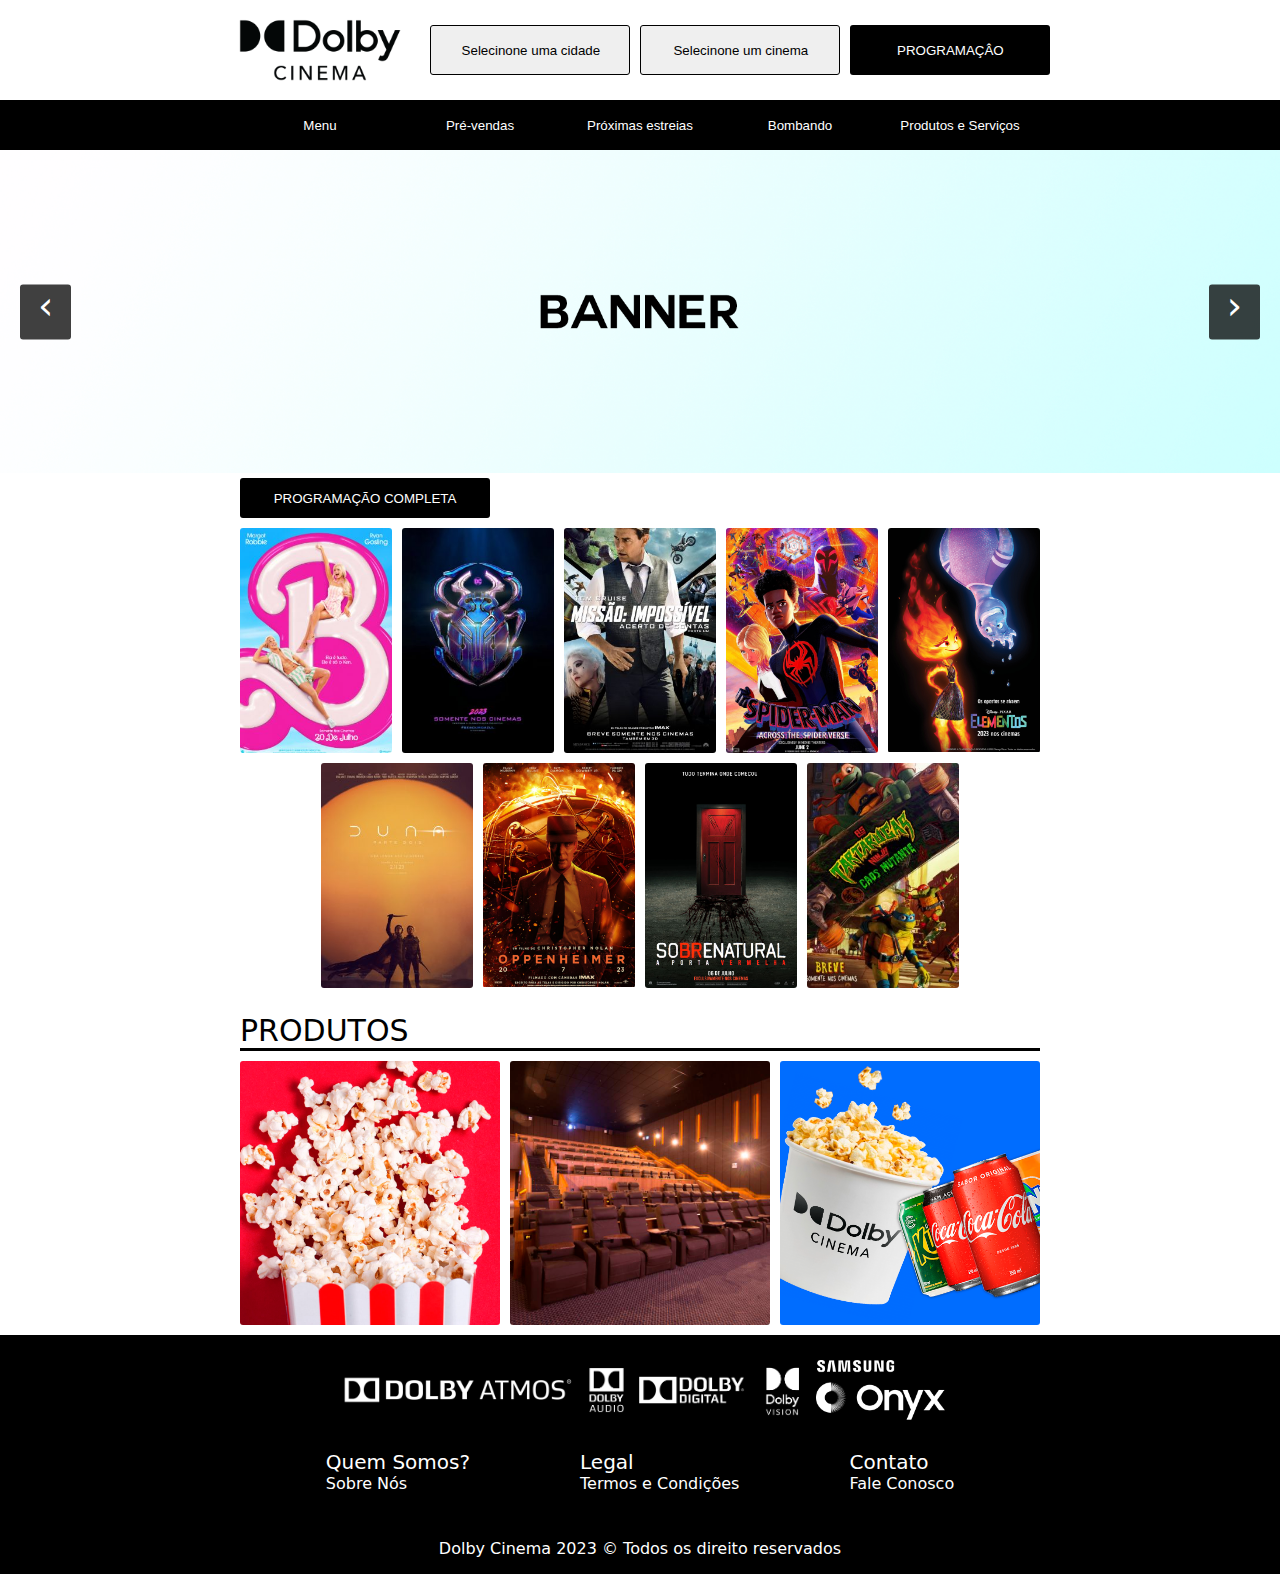
<file: index.html>
<!doctype html>
<html>
<head>
	<meta charset="utf-8">
	<meta name="viewport" content="width=device-width, initial-scale=1">
	<link rel="stylesheet" href="src/css/style.css">
	<link rel="shortcut icon" href="src/img/dolby/icon-dolby.png" type="image/x-icon">	
	<title>Dolby Cinema</title>
</head>

<body>
	<container>
		<header>
			<img src="src/img/dolby/dolby-cinema-logo.png" alt="dolby-cinema" class="dolby-cinema-logo" id="icon-dolby">
			<div class="select-box">
				<select name="city" required="required" class="select-city">
					<option value="">Selecinone uma cidade</option>
					<option value="">Campo Limpo Paulista - SP</option>
					<option value="">Jundiaí - SP</option>
					<option value="">Várzea Paulista - SP</option>
				</select>
				<select name="cinema" required="required" class="select-cinema">
					<option value="">Selecinone um cinema</option>
				</select>
			<button class="button-programming">PROGRAMAÇÂO</button>
			</div>
			<nav>
				<button class="nav-button" id="button-menu">Menu</button>
				<button class="nav-button">Pré-vendas</button>
				<button class="nav-button">Próximas estreias</button>
				<button class="nav-button">Bombando</button>
				<button class="nav-button">Produtos e Serviços</button>
			</nav>
		</header>

		
		<div class="banner">
			<div class="arrow left-arrow">&#8249;</div>
			<div class="slider">
				<img src="src/img/banner/img-banner-exemple.png" alt="banner" class="slide active">
				<img src="src/img/banner/img-banner-exemple2.png" alt="banner" class="slide">
				<img src="src/img/banner/img-banner-exemple3.png" alt="banner" class="slide">
			</div>
			<div class="arrow right-arrow">&#8250;</div>
		</div>


		<main>
			<div class="top-main">
				<button class="button-programming complete">PROGRAMAÇÃO COMPLETA</button>
			</div>
			<div class="mid-main">
				<div class="image-container-poster">
					<img src="src/img/posters/img-poster-barbie.jpg" alt="#">
					<div class="overlay-poster">
					  <div class="text-poster">Barbie</div>
					  <button class="button" id="button-barbie">Comprar</button>
					</div>
				</div>
				<div class="image-container-poster">
					<img src="src/img/posters/img-poster-bezouro-azul.jpg" alt="#">
					<div class="overlay-poster">
					  <div class="text-poster">Bezouro Azul</div>
					  <button class="button" id="button-bezouro-azul">Comprar</button>
					</div>
				</div>
				<div class="image-container-poster">
					<img src="src/img/posters/img-poster-missao-impossivel.jpg" alt="#">
					<div class="overlay-poster">
					  <div class="text-poster">Missão Impossível</div>
					  <button class="button" id="button-missao-impossivel">Comprar</button>
					</div>
				</div>
				<div class="image-container-poster">
					<img src="src/img/posters/img-poster-homem-aranha-aav.jpg" alt="#">
					<div class="overlay-poster">
					  <div class="text-poster">Homem Aranha: Através do Aranhaverso</div>
					  <button class="button" id="button-homem-aranha-aav">Comprar</button>
					</div>
				</div>
				<div class="image-container-poster">
					<img src="src/img/posters/img-poster-elementos.jpg" alt="#">
					<div class="overlay-poster">
					  <div class="text-poster">Elementos</div>
					  <button class="button" id="button-elementos">Comprar</button>
					</div>
				</div>
				<div class="image-container-poster">
					<img src="src/img/posters/img-poster-duna.jpg" alt="#">
					<div class="overlay-poster">
					  <div class="text-poster">Duna</div>
					  <button class="button" id="button-duna">Comprar</button>
					</div>
				</div>
				<div class="image-container-poster">
					<img src="src/img/posters/img-poster-oppenheimer.jpg" alt="#">
					<div class="overlay-poster">
					  <div class="text-poster">Oppenheimer</div>
					  <button class="button" id="button-oppenheimer">Comprar</button>
					</div>
				</div>
				<div class="image-container-poster">
					<img src="src/img/posters/img-poster-sobrenatural.jpg" alt="#">
					<div class="overlay-poster">
					  <div class="text-poster">Sobrenatural</div>
					  <button class="button" id="button-sobrenatural">Comprar</button>
					</div>
				</div>
				<div class="image-container-poster">
					<img src="src/img/posters/img-poster-tartarugas-ninjas-cm.jpg" alt="#">
					<div class="overlay-poster">
					  <div class="text-poster">As Tartarugas Ninjas: Caos Mutante</div>
					  <button class="button" id="button-tartarugas-ncm">Comprar</button>
					</div>
				</div>
			</div>
			<div class="main-products">
				<div class="tittle-products">PRODUTOS</div>
				<div class="products">
					<div class="image-container-product">
						<img src="src/img/products/img-popcorn.png" alt="" class="img-product">
						<div class="overlay-product">
						  <div class="text-product">Pipoca e Outros</div>
						  <button class="button">Comprar</button>
						</div>
					</div>
					<div class="image-container-product">
						<img src="src/img/products/img-cineroom.png" alt="" class="img-product">
						<div class="overlay-product">
						  <div class="text-product">Aluguel de Salas</div>
						  <button class="button">Comprar</button>
						</div>
					</div>
					<div class="image-container-product">
						<img src="src/img/products/img-combos.png" alt="" class="img-product">
						<div class="overlay-product">
						  <div class="text-product">Combos</div>
						  <button class="button">Comprar</button>
						</div>
					</div>
				</div>
			</div>			  
		</main>
		<footer>
			<div class="footer-content">
				<div class="footer-technologies">
					<img src="src/img/dolby/dolby-atmos.png" alt="" class="preto footer-img-technologies">
					<img src="src/img/dolby/dolby-audio.webp" alt="" class="preto footer-img-technologies">
					<img src="src/img/dolby/dolby-digital.png" alt="" class="preto footer-img-technologies">
					<img src="src/img/dolby/dolby-vision.png" alt="" class="preto footer-img-technologies">
					<img src="src/img/logo-samsung-onyx.png" alt="" class="footer-img-technologies">
				</div>
				<div class="footer-info">
					<div class="info">
						<div class="info-tittle">Quem Somos?</div>
						<a href="#">Sobre Nós</a>
					</div>
					<div class="info">
						<div class="info-tittle">Legal</div>
						<a href="#">Termos e Condições</a>
					</div>
					<div class="info">
						<div class="info-tittle">Contato</div>
						<a href="#">Fale Conosco</a>
					</div>
				</div>
				<p class="p-copy">Dolby Cinema 2023 &copy; Todos os direito reservados</p>
			</div>
		</footer>
	</container>
	<script src="src/js/script.js"></script>
</body>
</html>
</file>
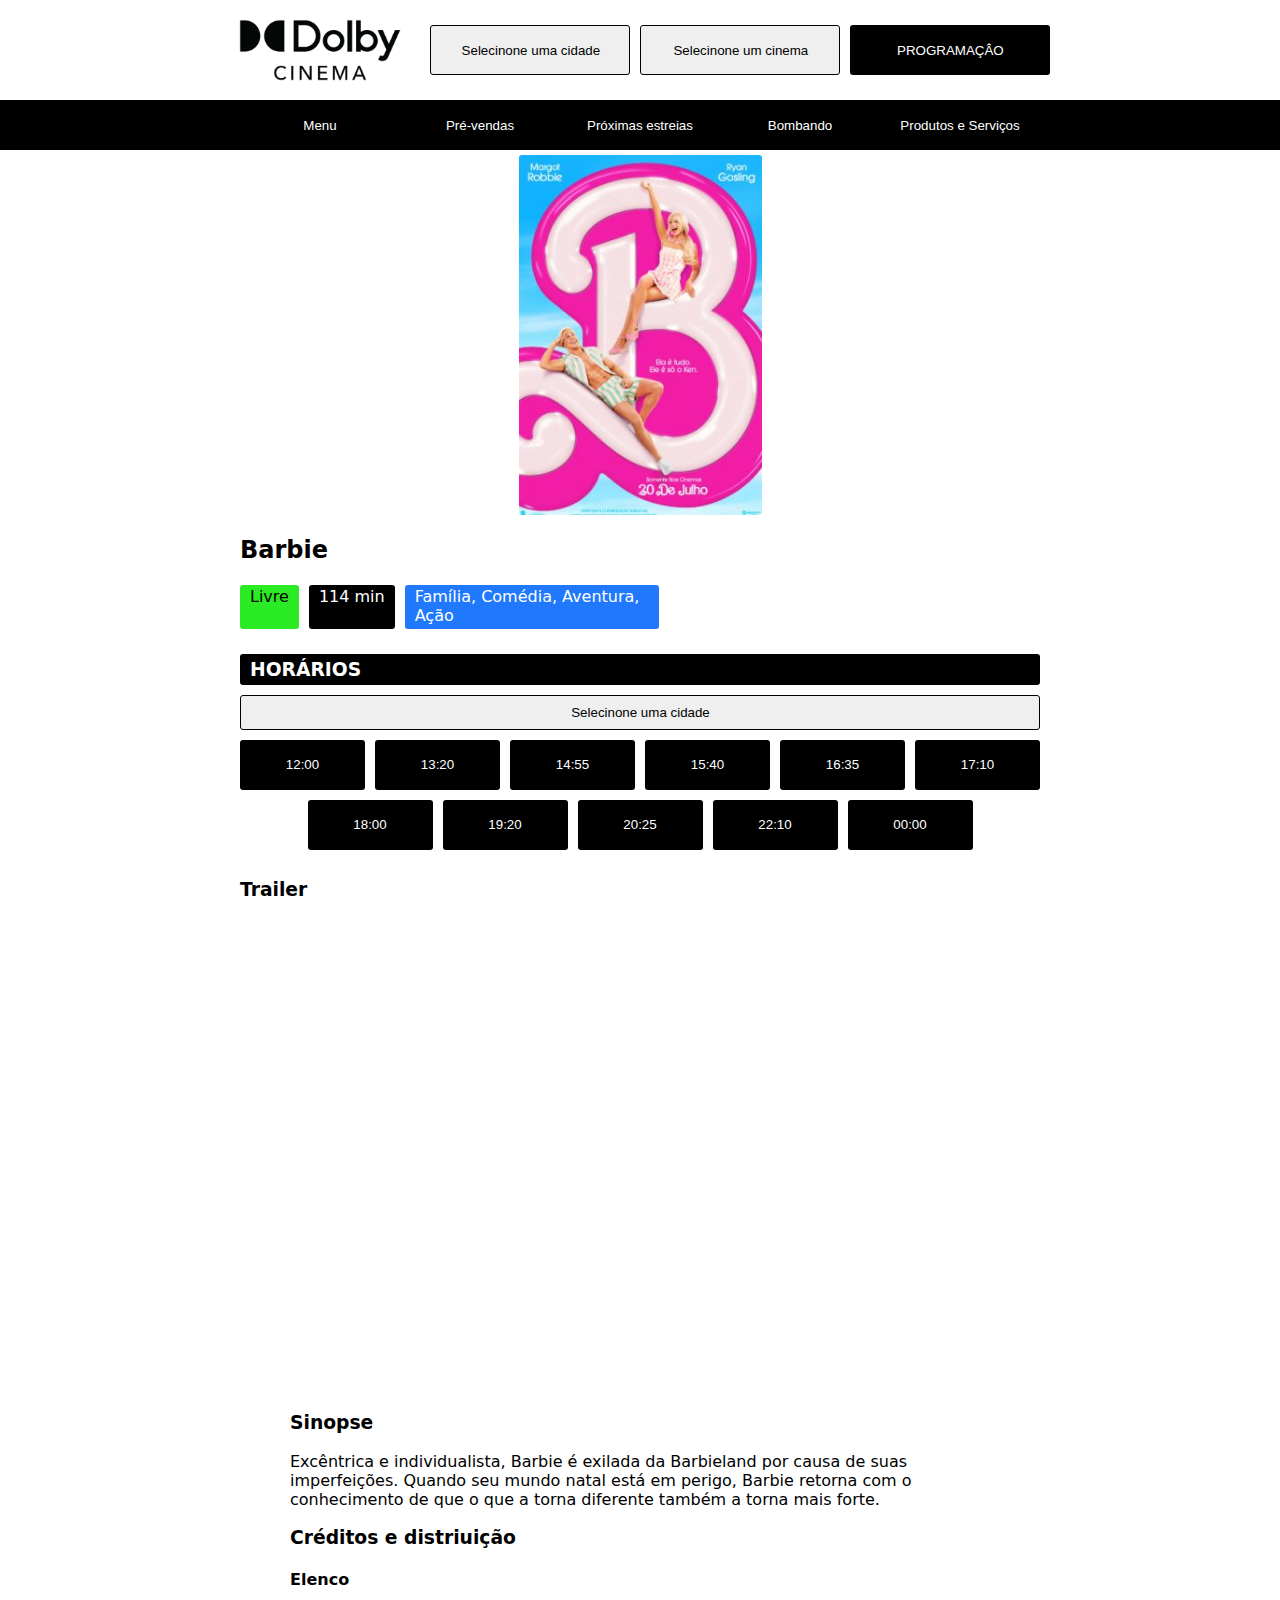
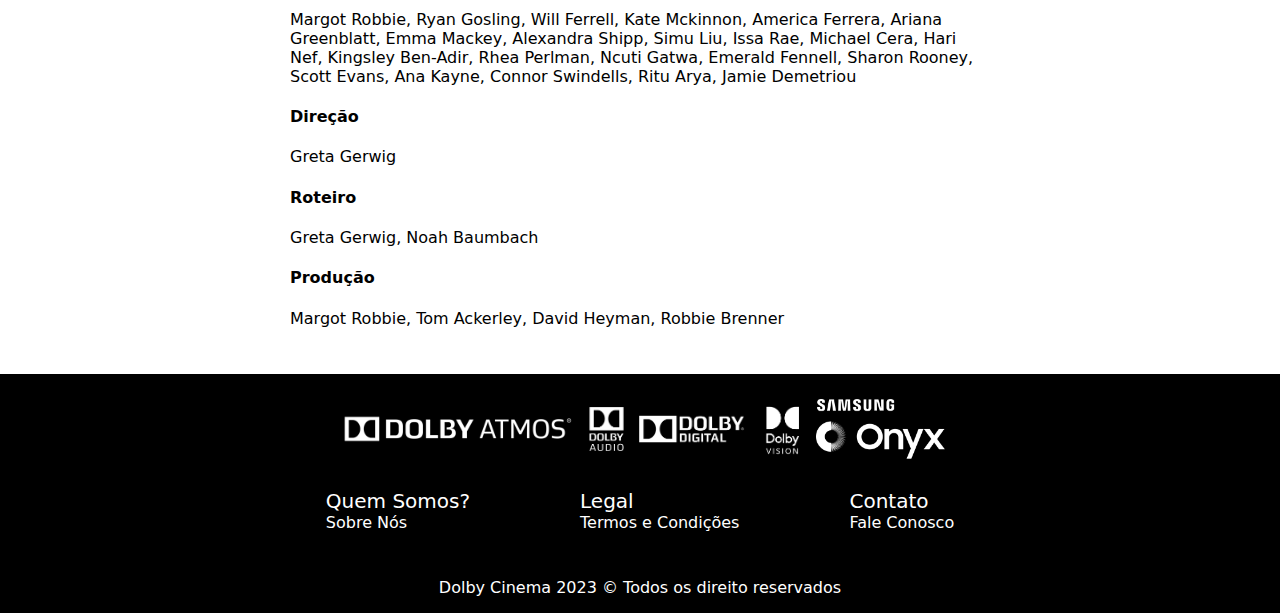
<file: filme-barbie.html>
<!DOCTYPE html>
<html lang="en">
<head>
    <meta charset="UTF-8">
    <meta http-equiv="X-UA-Compatible" content="IE=edge">
    <meta name="viewport" content="width=device-width, initial-scale=1.0">
    <link rel="stylesheet" href="src/css/comprar-ingressos.css">
	<link rel="shortcut icon" href="src/img/dolby/icon-dolby.png" type="image/x-icon">	
    <title>Dolby Cinema</title>
</head>
<body>
	<container>
		<header>
			<img src="src/img/dolby/dolby-cinema-logo.png" alt="dolby-cinema" class="dolby-cinema-logo" id="icon-dolby">
			<div class="select-box">
				<select name="city" required="required" class="select-city">
					<option value="">Selecinone uma cidade</option>
					<option value="">Campo Limpo Paulista - SP</option>
					<option value="">Jundiaí - SP</option>
					<option value="">Várzea Paulista - SP</option>
				</select>
				<select name="cinema" required="required" class="select-cinema">
					<option value="">Selecinone um cinema</option>
				</select>
			<button class="button-programming">PROGRAMAÇÂO</button>
			</div>
			<nav>
				<button class="nav-button" id="button-menu">Menu</button>
				<button class="nav-button">Pré-vendas</button>
				<button class="nav-button">Próximas estreias</button>
				<button class="nav-button">Bombando</button>
				<button class="nav-button">Produtos e Serviços</button>
			</nav>
		</header>


		<article class="article">
			<main>
				<img src="src/img/posters/img-poster-barbie.jpg" alt="poster-barbie" class="poster">
				<div class="tittle-movie">
					<h2>Barbie</h2>
				</div>
				<div class="info-movie">
					<span class="classification-free">Livre</span>
					<span class="time-duration">114 min</span>
					<span class="categories">Família, Comédia, Aventura, Ação</span>
				</div>
				<h3 class="tittle-hours">HORÁRIOS</h3>
				<div class="hours-movie">
					<select name="city" required="required" class="select-city-hours">
						<option value="">Selecinone uma cidade</option>
						<option value="">Campo Limpo Paulista - SP</option>
						<option value="">Jundiaí - SP</option>
						<option value="">Várzea Paulista - SP</option>
					</select>
				</div>
				<button class="button-hour">12:00</button>
				<button class="button-hour">13:20</button>
				<button class="button-hour">14:55</button>
				<button class="button-hour">15:40</button>
				<button class="button-hour">16:35</button>
				<button class="button-hour">17:10</button>
				<button class="button-hour">18:00</button>
				<button class="button-hour">19:20</button>
				<button class="button-hour">20:25</button>
				<button class="button-hour">22:10</button>
				<button class="button-hour">00:00</button>
				<div class="trailer-movie">
					<h3>Trailer</h3>
					<iframe width="875" height="450" src="https://www.youtube.com/embed/NVIpIMqeJVM" title="YouTube video player" frameborder="0" allow="accelerometer; autoplay; clipboard-write; encrypted-media; gyroscope; picture-in-picture; web-share" allowfullscreen></iframe>
				</div>
				<div class="info ">
					<h3 class="tittle-info">Sinopse</h3>
					<p class="paragrafo-info">Excêntrica e individualista, Barbie é exilada da Barbieland por causa de suas imperfeições. Quando seu mundo natal está em perigo, Barbie retorna com o conhecimento de que o que a torna diferente também a torna mais forte.</p>
					<h3>Créditos e distriuição</h3>
					<div class="elenco">
						<h4 class="tittle-info">Elenco</h4>
						<p class="paragrafo-info">Margot Robbie, Ryan Gosling, Will Ferrell, Kate Mckinnon, America Ferrera, Ariana Greenblatt, Emma Mackey, Alexandra Shipp, Simu Liu, Issa Rae, Michael Cera, Hari Nef, Kingsley Ben-Adir, Rhea Perlman, Ncuti Gatwa, Emerald Fennell, Sharon Rooney, Scott Evans, Ana Kayne, Connor Swindells, Ritu Arya, Jamie Demetriou</p>
					</div>
					<div class="direction">
						<h4 class="tittle-info">Direção</h4>
						<p class="paragrafo-info">Greta Gerwig</p>
					</div>
					<div class="roteiro">
						<h4 class="tittle-info">Roteiro</h4>
						<p class="paragrafo-info">Greta Gerwig, Noah Baumbach</p>
					</div>
					<div class="production">
						<h4 class="tittle-info">Produção</h4>
						<p>Margot Robbie, Tom Ackerley, David Heyman, Robbie Brenner</p>
					</div>
				</div>
			</main>
		</article>


		<footer>
			<div class="footer-content">
				<div class="footer-technologies">
					<img src="src/img/dolby/dolby-atmos.png" alt="" class="preto footer-img-technologies">
					<img src="src/img/dolby/dolby-audio.webp" alt="" class="preto footer-img-technologies">
					<img src="src/img/dolby/dolby-digital.png" alt="" class="preto footer-img-technologies">
					<img src="src/img/dolby/dolby-vision.png" alt="" class="preto footer-img-technologies">
					<img src="src/img/logo-samsung-onyx.png" alt="" class="footer-img-technologies">
				</div>
				<div class="footer-info">
					<div class="info">
						<div class="info-tittle">Quem Somos?</div>
						<a href="#">Sobre Nós</a>
					</div>
					<div class="info">
						<div class="info-tittle">Legal</div>
						<a href="#">Termos e Condições</a>
					</div>
					<div class="info">
						<div class="info-tittle">Contato</div>
						<a href="#">Fale Conosco</a>
					</div>
				</div>
				<p class="p-copy">Dolby Cinema 2023 &copy; Todos os direito reservados</p>
			</div>
		</footer>
	</container>
	<script src="src/js/comprar-ingresso.js"></script>
</body>
</html>
</file>
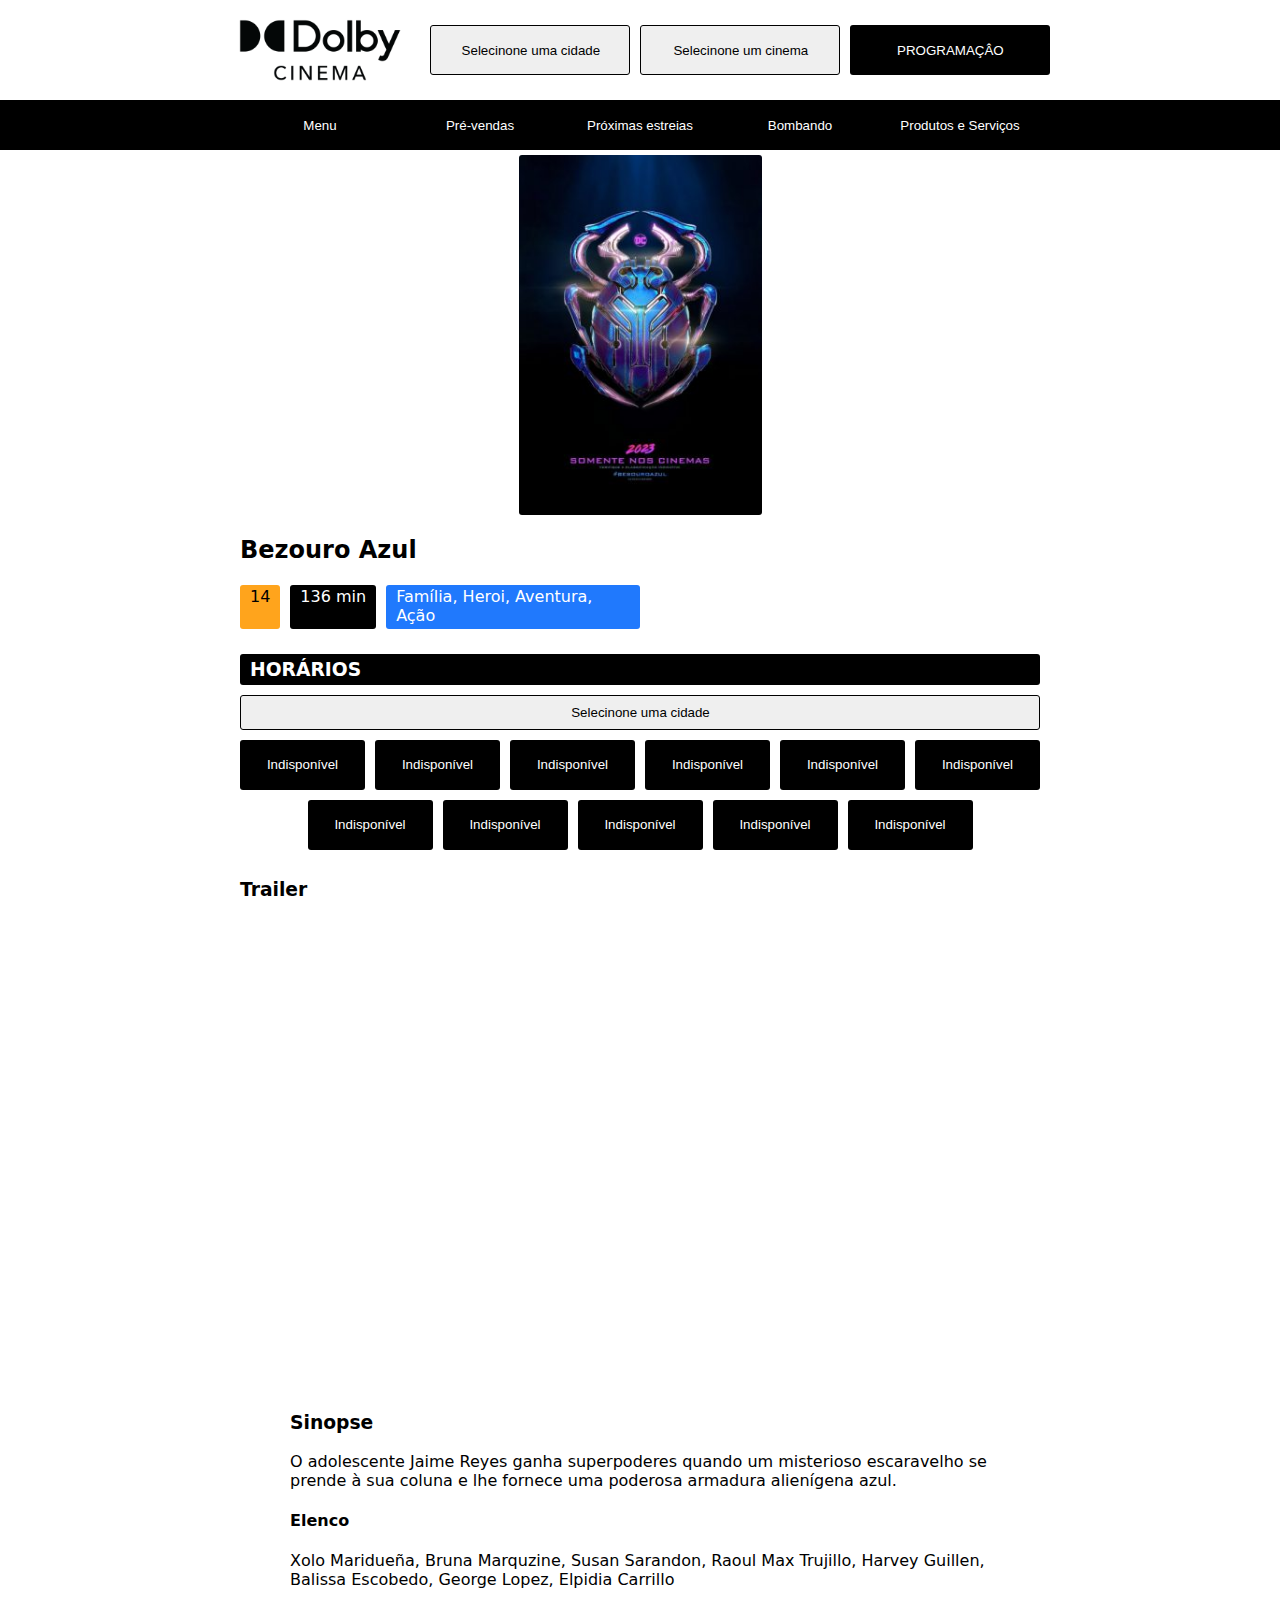
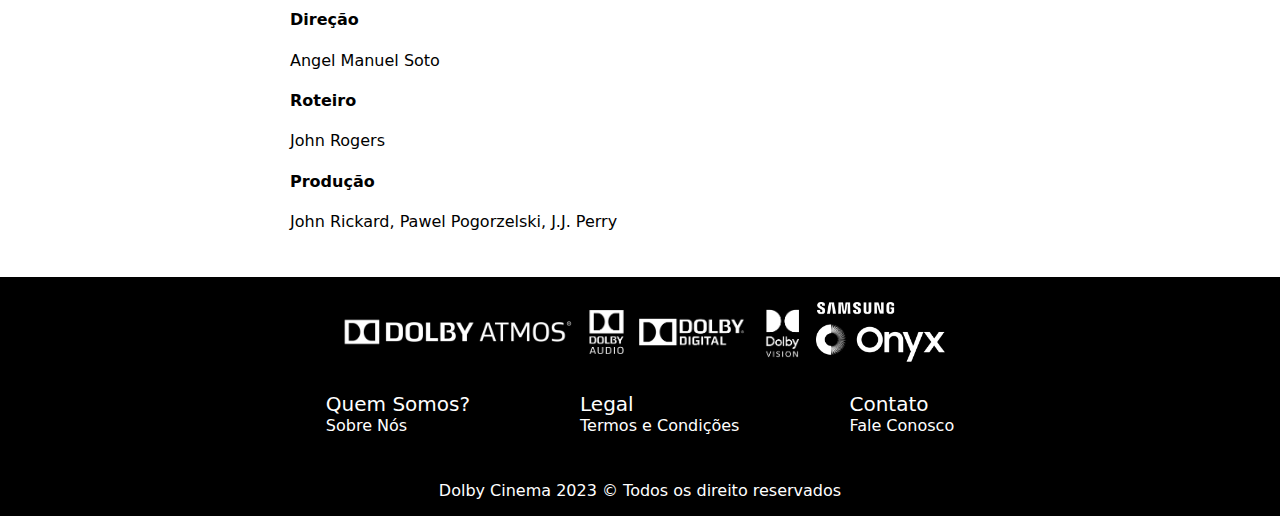
<file: filme-bezouro-azul.html>
<!DOCTYPE html>
<html lang="en">
<head>
    <meta charset="UTF-8">
    <meta http-equiv="X-UA-Compatible" content="IE=edge">
    <meta name="viewport" content="width=device-width, initial-scale=1.0">
    <link rel="stylesheet" href="src/css/comprar-ingressos.css">
	<link rel="shortcut icon" href="src/img/dolby/icon-dolby.png" type="image/x-icon">	
	<title>Dolby Cinema</title>
</head>
<body>
	<container>
		<header>
			<img src="src/img/dolby/dolby-cinema-logo.png" alt="dolby-cinema" class="dolby-cinema-logo" id="icon-dolby">
			<div class="select-box">
				<select name="city" required="required" class="select-city">
					<option value="">Selecinone uma cidade</option>
					<option value="">Campo Limpo Paulista - SP</option>
					<option value="">Jundiaí - SP</option>
					<option value="">Várzea Paulista - SP</option>
				</select>
				<select name="cinema" required="required" class="select-cinema">
					<option value="">Selecinone um cinema</option>
				</select>
			<button class="button-programming">PROGRAMAÇÂO</button>
			</div>
			<nav>
				<button class="nav-button" id="button-menu">Menu</button>
				<button class="nav-button">Pré-vendas</button>
				<button class="nav-button">Próximas estreias</button>
				<button class="nav-button">Bombando</button>
				<button class="nav-button">Produtos e Serviços</button>
			</nav>
		</header>


		<article class="article">
			<main>
				<img src="src/img/posters/img-poster-bezouro-azul.jpg" alt="poster" class="poster">
				<div class="tittle-movie">
					<h2>Bezouro Azul</h2>
				</div>
				<div class="info-movie">
					<span class="classification-14">14</span>
					<span class="time-duration">136 min</span>
					<span class="categories">Família, Heroi, Aventura, Ação</span>
				</div>
				<h3 class="tittle-hours">HORÁRIOS</h3>
				<div class="hours-movie">
					<select name="city" required="required" class="select-city-hours">
						<option value="">Selecinone uma cidade</option>
						<option value="">Campo Limpo Paulista - SP</option>
						<option value="">Jundiaí - SP</option>
						<option value="">Várzea Paulista - SP</option>
					</select>
				</div>
				<button class="button-hour">Indisponível</button>
				<button class="button-hour">Indisponível</button>
				<button class="button-hour">Indisponível</button>
				<button class="button-hour">Indisponível</button>
				<button class="button-hour">Indisponível</button>
				<button class="button-hour">Indisponível</button>
				<button class="button-hour">Indisponível</button>
				<button class="button-hour">Indisponível</button>
				<button class="button-hour">Indisponível</button>
				<button class="button-hour">Indisponível</button>
				<button class="button-hour">Indisponível</button>
				<div class="trailer-movie">
					<h3>Trailer</h3>
					<iframe width="875" height="450" src="https://www.youtube.com/embed/sqHP-zdvXG8" title="YouTube video player" frameborder="0" allow="accelerometer; autoplay; clipboard-write; encrypted-media; gyroscope; picture-in-picture; web-share" allowfullscreen></iframe>
				</div>
				<div class="info ">
					<h3 class="tittle-info">Sinopse</h3>
					<p class="paragrafo-info">O adolescente Jaime Reyes ganha superpoderes quando um misterioso escaravelho se prende à sua coluna e lhe fornece uma poderosa armadura alienígena azul.</h3>
					<div class="elenco">
						<h4 class="tittle-info">Elenco</h4>
						<p class="paragrafo-info">Xolo Maridueña, Bruna Marquzine, Susan Sarandon, Raoul Max Trujillo, Harvey Guillen, Balissa Escobedo, George Lopez, Elpidia Carrillo</p>
					</div>
					<div class="direction">
						<h4 class="tittle-info">Direção</h4>
						<p class="paragrafo-info">Angel Manuel Soto</p>
					</div>
					<div class="roteiro">
						<h4 class="tittle-info">Roteiro</h4>
						<p class="paragrafo-info">John Rogers</p>
					</div>
					<div class="production">
						<h4 class="tittle-info">Produção</h4>
						<p>John Rickard, Pawel Pogorzelski, J.J. Perry</p>
					</div>
				</div>
			</main>
		</article>


		<footer>
			<div class="footer-content">
				<div class="footer-technologies">
					<img src="src/img/dolby/dolby-atmos.png" alt="" class="preto footer-img-technologies">
					<img src="src/img/dolby/dolby-audio.webp" alt="" class="preto footer-img-technologies">
					<img src="src/img/dolby/dolby-digital.png" alt="" class="preto footer-img-technologies">
					<img src="src/img/dolby/dolby-vision.png" alt="" class="preto footer-img-technologies">
					<img src="src/img/logo-samsung-onyx.png" alt="" class="footer-img-technologies">
				</div>
				<div class="footer-info">
					<div class="info">
						<div class="info-tittle">Quem Somos?</div>
						<a href="#">Sobre Nós</a>
					</div>
					<div class="info">
						<div class="info-tittle">Legal</div>
						<a href="#">Termos e Condições</a>
					</div>
					<div class="info">
						<div class="info-tittle">Contato</div>
						<a href="#">Fale Conosco</a>
					</div>
				</div>
				<p class="p-copy">Dolby Cinema 2023 &copy; Todos os direito reservados</p>
			</div>
		</footer>
	</container>
	<script src="src/js/comprar-ingresso.js"></script>
</body>
</html>
</file>
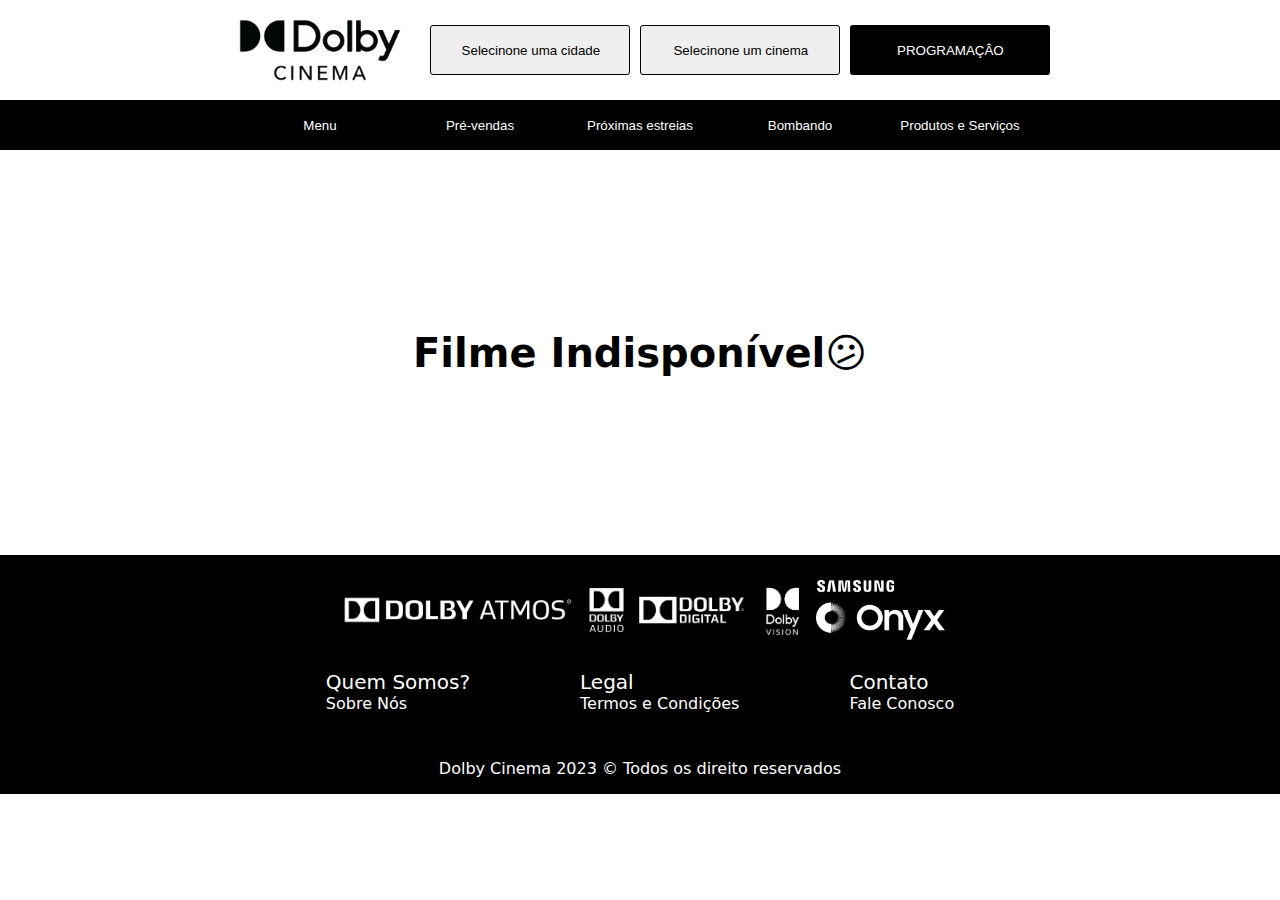
<file: filme-indisponivel.html>
<!DOCTYPE html>
<html lang="en">
<head>
    <meta charset="UTF-8">
    <meta http-equiv="X-UA-Compatible" content="IE=edge">
    <meta name="viewport" content="width=device-width, initial-scale=1.0">
    <link rel="stylesheet" href="src/css/filme-indisponivel.css">
	<link rel="shortcut icon" href="src/img/dolby/icon-dolby.png" type="image/x-icon">	
	<title>Dolby Cinema</title>
</head>
<body>
	<container>
		<header>
			<img src="src/img/dolby/dolby-cinema-logo.png" alt="dolby-cinema" class="dolby-cinema-logo" id="icon-dolby">
			<div class="select-box">
				<select name="city" required="required" class="select-city">
					<option value="">Selecinone uma cidade</option>
					<option value="">Campo Limpo Paulista - SP</option>
					<option value="">Jundiaí - SP</option>
					<option value="">Várzea Paulista - SP</option>
				</select>
				<select name="cinema" required="required" class="select-cinema">
					<option value="">Selecinone um cinema</option>
				</select>
			<button class="button-programming">PROGRAMAÇÂO</button>
			</div>
			<nav>
				<button class="nav-button" id="button-menu">Menu</button>
				<button class="nav-button">Pré-vendas</button>
				<button class="nav-button">Próximas estreias</button>
				<button class="nav-button">Bombando</button>
				<button class="nav-button">Produtos e Serviços</button>
			</nav>
		</header>


		<article class="article">
			<main>
				<h1>Filme Indisponível</h1>
				<h1>😕</h1>
			</main>
		</article>


		<footer>
			<div class="footer-content">
				<div class="footer-technologies">
					<img src="src/img/dolby/dolby-atmos.png" alt="" class="preto footer-img-technologies">
					<img src="src/img/dolby/dolby-audio.webp" alt="" class="preto footer-img-technologies">
					<img src="src/img/dolby/dolby-digital.png" alt="" class="preto footer-img-technologies">
					<img src="src/img/dolby/dolby-vision.png" alt="" class="preto footer-img-technologies">
					<img src="src/img/logo-samsung-onyx.png" alt="" class="footer-img-technologies">
				</div>
				<div class="footer-info">
					<div class="info">
						<div class="info-tittle">Quem Somos?</div>
						<a href="#">Sobre Nós</a>
					</div>
					<div class="info">
						<div class="info-tittle">Legal</div>
						<a href="#">Termos e Condições</a>
					</div>
					<div class="info">
						<div class="info-tittle">Contato</div>
						<a href="#">Fale Conosco</a>
					</div>
				</div>
				<p class="p-copy">Dolby Cinema 2023 &copy; Todos os direito reservados</p>
			</div>
		</footer>
	</container>
	<script src="src/js/comprar-ingresso.js"></script>
</body>
</html>
</file>
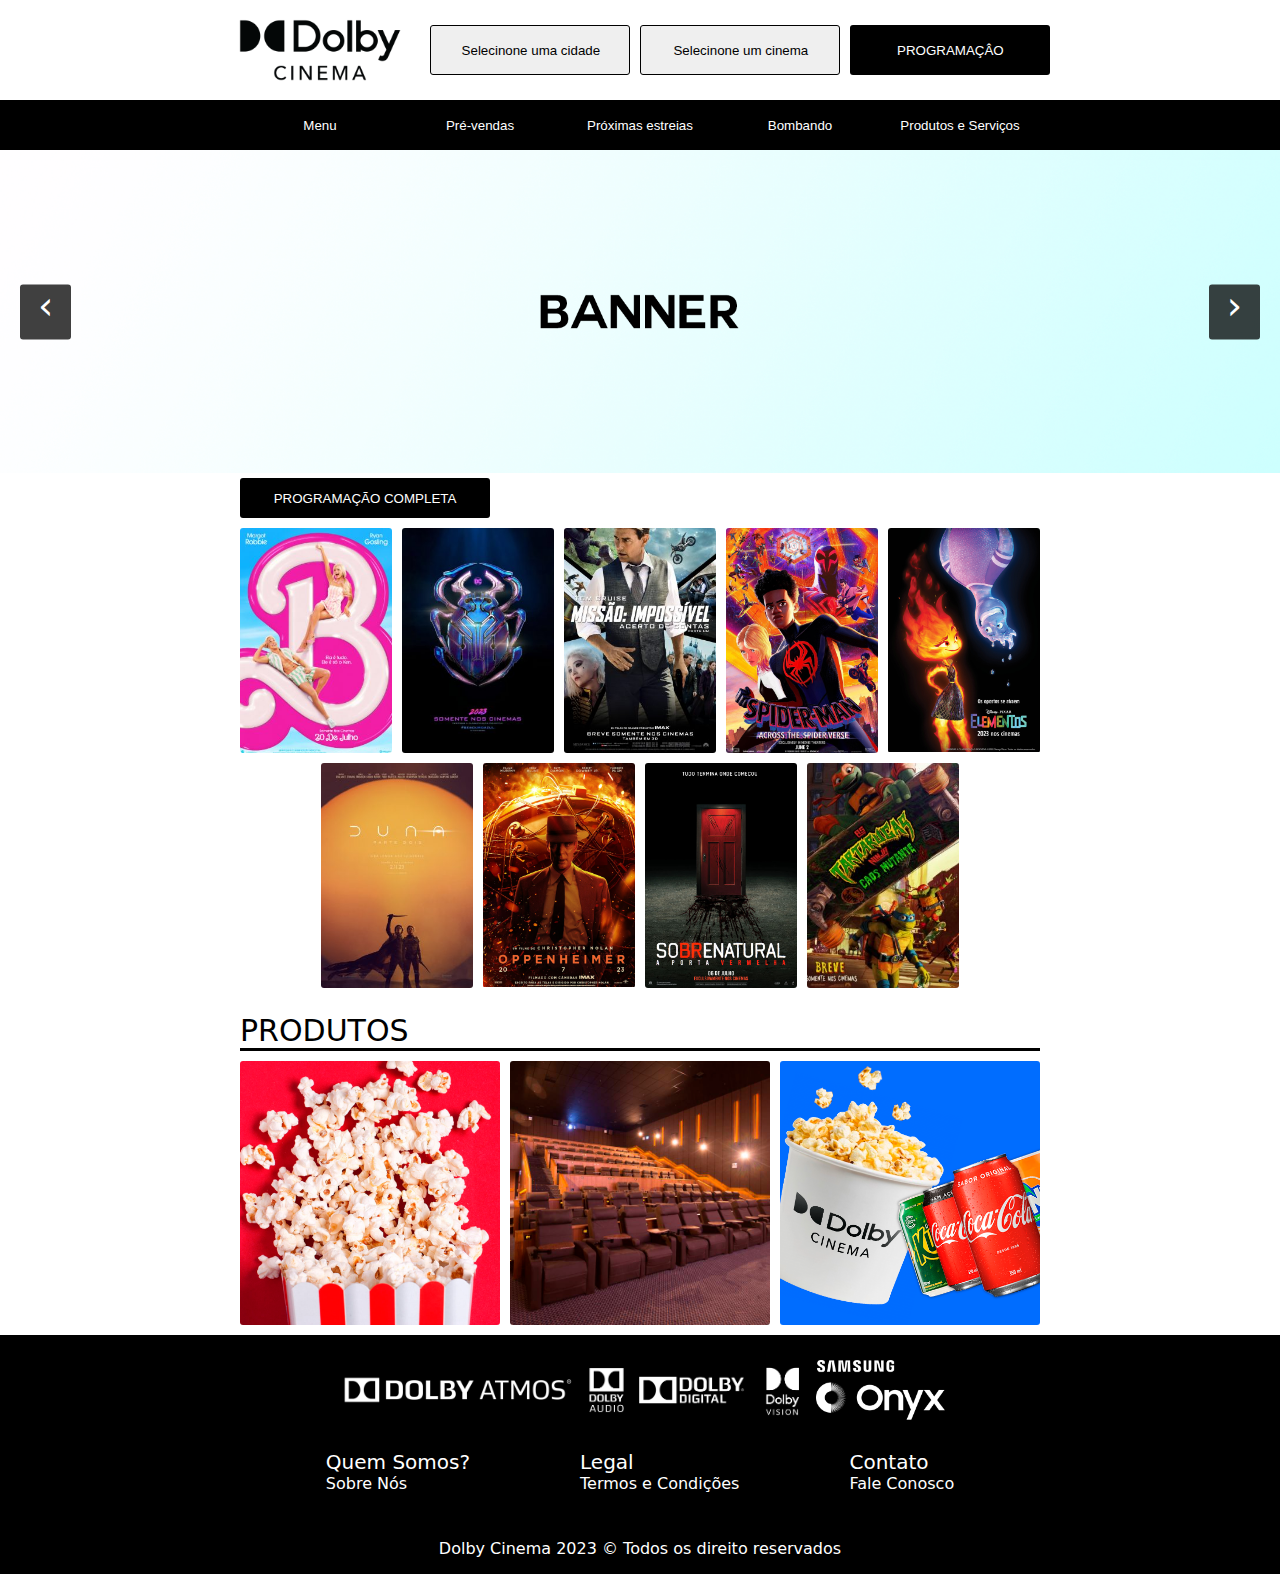
<file: index-cinema.html>
<!doctype html>
<html>
<head>
	<meta charset="utf-8">
	<meta name="viewport" content="width=device-width, initial-scale=1">
	<link rel="stylesheet" href="src/css/style.css">
	<link rel="shortcut icon" href="src/img/dolby/icon-dolby.png" type="image/x-icon">	
	<title>Dolby Cinema</title>
</head>

<body>
	<container>
		<header>
			<img src="src/img/dolby/dolby-cinema-logo.png" alt="dolby-cinema" class="dolby-cinema-logo" id="icon-dolby">
			<div class="select-box">
				<select name="city" required="required" class="select-city">
					<option value="">Selecinone uma cidade</option>
					<option value="">Campo Limpo Paulista - SP</option>
					<option value="">Jundiaí - SP</option>
					<option value="">Várzea Paulista - SP</option>
				</select>
				<select name="cinema" required="required" class="select-cinema">
					<option value="">Selecinone um cinema</option>
				</select>
			<button class="button-programming">PROGRAMAÇÂO</button>
			</div>
			<nav>
				<button class="nav-button" id="button-menu">Menu</button>
				<button class="nav-button">Pré-vendas</button>
				<button class="nav-button">Próximas estreias</button>
				<button class="nav-button">Bombando</button>
				<button class="nav-button">Produtos e Serviços</button>
			</nav>
		</header>

		
		<div class="banner">
			<div class="arrow left-arrow">&#8249;</div>
			<div class="slider">
				<img src="src/img/banner/img-banner-exemple.png" alt="banner" class="slide active">
				<img src="src/img/banner/img-banner-exemple2.png" alt="banner" class="slide">
				<img src="src/img/banner/img-banner-exemple3.png" alt="banner" class="slide">
			</div>
			<div class="arrow right-arrow">&#8250;</div>
		</div>


		<main>
			<div class="top-main">
				<button class="button-programming complete">PROGRAMAÇÃO COMPLETA</button>
			</div>
			<div class="mid-main">
				<div class="image-container-poster">
					<img src="src/img/posters/img-poster-barbie.jpg" alt="#">
					<div class="overlay-poster">
					  <div class="text-poster">Barbie</div>
					  <button class="button" id="button-barbie">Comprar</button>
					</div>
				</div>
				<div class="image-container-poster">
					<img src="src/img/posters/img-poster-bezouro-azul.jpg" alt="#">
					<div class="overlay-poster">
					  <div class="text-poster">Bezouro Azul</div>
					  <button class="button" id="button-bezouro-azul">Comprar</button>
					</div>
				</div>
				<div class="image-container-poster">
					<img src="src/img/posters/img-poster-missao-impossivel.jpg" alt="#">
					<div class="overlay-poster">
					  <div class="text-poster">Missão Impossível</div>
					  <button class="button" id="button-missao-impossivel">Comprar</button>
					</div>
				</div>
				<div class="image-container-poster">
					<img src="src/img/posters/img-poster-homem-aranha-aav.jpg" alt="#">
					<div class="overlay-poster">
					  <div class="text-poster">Homem Aranha: Através do Aranhaverso</div>
					  <button class="button" id="button-homem-aranha-aav">Comprar</button>
					</div>
				</div>
				<div class="image-container-poster">
					<img src="src/img/posters/img-poster-elementos.jpg" alt="#">
					<div class="overlay-poster">
					  <div class="text-poster">Elementos</div>
					  <button class="button" id="button-elementos">Comprar</button>
					</div>
				</div>
				<div class="image-container-poster">
					<img src="src/img/posters/img-poster-duna.jpg" alt="#">
					<div class="overlay-poster">
					  <div class="text-poster">Duna</div>
					  <button class="button" id="button-duna">Comprar</button>
					</div>
				</div>
				<div class="image-container-poster">
					<img src="src/img/posters/img-poster-oppenheimer.jpg" alt="#">
					<div class="overlay-poster">
					  <div class="text-poster">Oppenheimer</div>
					  <button class="button" id="button-oppenheimer">Comprar</button>
					</div>
				</div>
				<div class="image-container-poster">
					<img src="src/img/posters/img-poster-sobrenatural.jpg" alt="#">
					<div class="overlay-poster">
					  <div class="text-poster">Sobrenatural</div>
					  <button class="button" id="button-sobrenatural">Comprar</button>
					</div>
				</div>
				<div class="image-container-poster">
					<img src="src/img/posters/img-poster-tartarugas-ninjas-cm.jpg" alt="#">
					<div class="overlay-poster">
					  <div class="text-poster">As Tartarugas Ninjas: Caos Mutante</div>
					  <button class="button" id="button-tartarugas-ncm">Comprar</button>
					</div>
				</div>
			</div>
			<div class="main-products">
				<div class="tittle-products">PRODUTOS</div>
				<div class="products">
					<div class="image-container-product">
						<img src="src/img/products/img-popcorn.png" alt="" class="img-product">
						<div class="overlay-product">
						  <div class="text-product">Pipoca e Outros</div>
						  <button class="button">Comprar</button>
						</div>
					</div>
					<div class="image-container-product">
						<img src="src/img/products/img-cineroom.png" alt="" class="img-product">
						<div class="overlay-product">
						  <div class="text-product">Aluguel de Salas</div>
						  <button class="button">Comprar</button>
						</div>
					</div>
					<div class="image-container-product">
						<img src="src/img/products/img-combos.png" alt="" class="img-product">
						<div class="overlay-product">
						  <div class="text-product">Combos</div>
						  <button class="button">Comprar</button>
						</div>
					</div>
				</div>
			</div>			  
		</main>
		<footer>
			<div class="footer-content">
				<div class="footer-technologies">
					<img src="src/img/dolby/dolby-atmos.png" alt="" class="preto footer-img-technologies">
					<img src="src/img/dolby/dolby-audio.webp" alt="" class="preto footer-img-technologies">
					<img src="src/img/dolby/dolby-digital.png" alt="" class="preto footer-img-technologies">
					<img src="src/img/dolby/dolby-vision.png" alt="" class="preto footer-img-technologies">
					<img src="src/img/logo-samsung-onyx.png" alt="" class="footer-img-technologies">
				</div>
				<div class="footer-info">
					<div class="info">
						<div class="info-tittle">Quem Somos?</div>
						<a href="#">Sobre Nós</a>
					</div>
					<div class="info">
						<div class="info-tittle">Legal</div>
						<a href="#">Termos e Condições</a>
					</div>
					<div class="info">
						<div class="info-tittle">Contato</div>
						<a href="#">Fale Conosco</a>
					</div>
				</div>
				<p class="p-copy">Dolby Cinema 2023 &copy; Todos os direito reservados</p>
			</div>
		</footer>
	</container>
	<script src="src/js/script.js"></script>
</body>
</html>
</file>
<file: src/css/style.css>
@charset "utf-8";
/* CSS Document */

html {
	margin: none;
	padding: none;
	box-sizing: border-box;
	font-family: Segoe, "Segoe UI", "DejaVu Sans", "Trebuchet MS", Verdana, "sans-serif";
}

body {
	margin: inherit;
	padding: inherit;
	box-sizing: inherit;
	justify-content: center;
	align-content: center;
	display: flex;
	flex-wrap: wrap;
}

embed,
iframe,
img,
object,
video {
  max-width: 100%;
}


.select-box {
	display: flex;
	flex-wrap: wrap;
	width: 640px;
	align-items: center;
	justify-content: center;
}

.select-city, .select-cinema{
	margin: 5px;
	width: 200px;
	height: 50px;
	text-align: center;
	border: solid 1px;
	border-radius: 3px;
	cursor: pointer;
}

.button-programming {
	margin: 5px;
	width: 200px;
	height: 50px;
	text-align: center;
	border: none;
	border-radius: 3px;
	background: #000000;
	color: #FFFFFF;
	cursor: pointer;
}

.button-programming:hover {
	background: #263cff;
}

.button-programming:active {
	background: #1822a7;
}

.dolby-cinema-logo {
	height: 100px;
	min-width: 200px;
	cursor: pointer;
	transition: transform 0.3s ease-in-out;
}

.dolby-cinema-logo:hover {
	transform: scale(1.04);
}

.dolby-cinema-logo:active {
	filter: opacity(0.5);
}

container {
	display: flex;
	flex-wrap: wrap;
	width: 100%;
	justify-content: center;
}

select {
  appearance: none;
  text-indent: 1px;
  text-overflow: '';
}


header {
	display: flex;
	width: 100%;
	flex-wrap: wrap;
	justify-content: center;
}

nav {
	display: flex;
	flex-wrap: wrap;
	width: 100%;
	background: #000000;
	align-content: center;
	justify-content: center;
}

@media only screen and (min-width: 800px){
	nav{
		height: 50px;
	}
}

.nav-button {
	width: 160px;
	height: 50px;
	text-align: center;
	border: none;
	background: #000000;
	color: #FFFFFF;
	cursor: pointer;
}

.nav-button:hover {
	background: #263cff;
}

.nav-button:active {
	background: #1822a7;
}

.banner {
    position: relative;
    margin: none;
    padding: none;
    overflow: hidden;
}

.slide.active {
    display: block;
}

.img-banner {
    width: 100%;
    height: 100%;
    object-fit: cover;
}

.arrow {
    position: absolute;
    top: 50%;
    transform: translateY(-50%);
    width: 4%;
    height: 17%;
    background-color: rgba(0,0,0,0.75);
    color: #FFFFFF;
    font-size: 3vw;
    line-height: 110%;
    text-align: center;
    cursor: pointer;
    border-radius: 3px;
}

.left-arrow {
    left: 20px;
}

.right-arrow {
    right: 20px;
}

main {
	display: flex;
	width: 810px;
	justify-content: center;
	flex-wrap: wrap;
	margin-bottom: 5px;
}

.top-main {
	display: flex;
	width: 100%;
	flex-wrap: wrap;
}

.mid-main {
	display: flex;
	width: 100%;
	justify-content: center;
	flex-wrap: wrap;
}

.poster-movie {
	height: 225px;
	width: 152px;
	margin: 5px;
	cursor: pointer;
	border-radius: 3px;
	transition: transform 0.3s ease-in-out;
}

.poster-movie:hover{
	filter: blur(2px);
	transform: scale(1.03);
}

.complete {
	padding: 10px;
	height: 40px;
	width: 250px;
}

.main-products {
	display: flex;
	width: 100%;
	flex-wrap: wrap;
	margin-top: 20px;
}

.tittle-products {
	text-align: start;
	width: 100%;
	font-size: 30px;
	margin-left: 5px;
	margin-right: 5px;
	margin-bottom: 5px;
	border-bottom: #000000 solid;
}

.products{
	display: flex;
	flex-wrap: wrap;
	width: 100%;
	justify-content: center;
}

footer {
	display: flex;
	flex-wrap: wrap;
	width: 100%;
	background: black;
	justify-content: center;
	text-align: center;
}

.footer-content {
	display: flex;
	flex-wrap: wrap;
	height: 100%;
	width: 810px;
}

.footer-technologies {
	display: flex;
	width: 100%;
	justify-content: center;
	flex-wrap: wrap;
	margin: 20px 5px 5px 5px;
}

.footer-img-technologies {
	display: flex;
	flex-wrap: wrap;
	height: 60px;
	margin: 5px;
}

.preto {
	filter: invert(100%);
}

.footer-info {
	display: flex;
	width: 100%;
	justify-content: center;
	flex-wrap: wrap;
	color: #FFFFFF;
}

.info {
	text-align: left;
	margin: 20px 55px 30px 55px;
}

.info-tittle {
	font-size: 20px;
}

.info a {
	text-decoration: none;
	color: #ffffff;
}

.info a:hover {
	color: #5465ff;
}

.info a:active {
	color: #353daf;
}

.p-copy {
	width: 100%;
	color: #FFFFFF;
}

.image-container-poster {
	position: relative;
	display: inline-block;
	overflow: hidden;
	transition: transform 0.3s;
	height: 225px;
	width: 152px;
	margin: 5px;
	border-radius: 3px;
}

.image-container-poster img {
	width: 100%;
	height: auto;
	filter: blur(0);
	transition: transform 0.3s, filter 0.3s;
}

.image-container-poster .overlay-poster {
	position: absolute;
	top: 0;
	left: 0;
	width: 100%;
	height: 100%;
	background-color: rgba(0, 0, 0, 0.5);
	display: flex;
	flex-direction: column;
	justify-content: center;
	align-items: center;
	text-align: center;
	visibility: hidden;
	opacity: 0;
	transition: opacity 0.3s, visibility 0s linear 0.3s;
}

.image-container-poster:hover {
	transform: scale(1.1);
}

.image-container-poster:hover img {
	filter: blur(2px);
}

.image-container-poster:hover .overlay-poster {
	visibility: visible;
	opacity: 1;
	transition-delay: 0s;
}

.overlay-poster .text-poster {
	color: #fff;
	font-size: 16px;
}

.overlay-poster .button {
	background-color: rgb(0, 0, 0);
	color: rgb(255, 255, 255);
	padding: 10px 20px;
	border: none;
	border-radius: 3px;
	cursor: pointer;
	margin-top: 10px;
	font-size: 16px;
	transition: transform 0.3s;
	box-shadow: 0px 0px 10px 2px rgba(255, 255, 255, 0.3);
}

.overlay-poster .button:hover {
	background: #263cff;
}

.overlay-poster .button:active {
	background: #1822a7;
}

.image-container-product {
	position: relative;
	display: inline-block;
	overflow: hidden;
	transition: transform 0.3s;
	width: 32.1%;
	min-width: 200px;
	margin: 5px;
	border-radius: 3px;
}

.image-container-product img {
	width: 100%;
	height: 100%;
	filter: blur(0);
	transition: transform 0.3s, filter 0.3s;
}

.image-container-product .overlay-product {
	position: absolute;
	top: 0;
	left: 0;
	width: 100%;
	height: 100%;
	background-color: rgba(0, 0, 0, 0.5);
	display: flex;
	flex-direction: column;
	justify-content: center;
	align-items: center;
	text-align: center;
	visibility: hidden;
	opacity: 0;
	transition: opacity 0.3s, visibility 0s linear 0.3s;
}

.image-container-product:hover {
	transform: scale(1.1);
}

.image-container-product:hover img {
	filter: blur(2px);
}

.image-container-product:hover .overlay-product {
	visibility: visible;
	opacity: 1;
	transition-delay: 0s;
}

.overlay-product .text-product {
	color: #fff;
	font-size: 16px;
}

.overlay-product .button {
	background-color: rgb(0, 0, 0);
	color: rgb(255, 255, 255);
	padding: 10px 20px;
	border: none;
	border-radius: 3px;
	cursor: pointer;
	margin-top: 10px;
	font-size: 16px;
	transition: transform 0.3s;
	box-shadow: 0px 0px 10px 2px rgba(255, 255, 255, 0.3);
}

.overlay-product .button:hover {
	background: #263cff;
}

.overlay-product .button:active {
	background: #1822a7;
}
</file>
<file: src/css/comprar-ingressos.css>
@charset "utf-8";
/* CSS Document */

html {
	margin: none;
	padding: none;
	box-sizing: border-box;
	font-family: Segoe, "Segoe UI", "DejaVu Sans", "Trebuchet MS", Verdana, "sans-serif";
}

body {
	margin: inherit;
	padding: inherit;
	box-sizing: inherit;
	justify-content: center;
	align-content: center;
	display: flex;
	flex-wrap: wrap;
}

embed,
iframe,
img,
object,
video {
  max-width: 100%;
}


.select-box {
	display: flex;
	flex-wrap: wrap;
	width: 640px;
	align-items: center;
	justify-content: center;
}

.select-city, .select-cinema{
	margin: 5px;
	width: 200px;
	height: 50px;
	text-align: center;
	border: solid 1px;
	border-radius: 3px;
	cursor: pointer;
}

.button-programming {
	margin: 5px;
	width: 200px;
	height: 50px;
	text-align: center;
	border: none;
	border-radius: 3px;
	background: #000000;
	color: #FFFFFF;
	cursor: pointer;
}

.button-programming:hover {
	background: #263cff;
}

.button-programming:active {
	background: #1822a7;
}

container {
	display: flex;
	flex-wrap: wrap;
	width: 100%;
	justify-content: center;
}

.dolby-cinema-logo {
	height: 100px;
	min-width: 200px;
	cursor: pointer;
	transition: transform 0.3s ease-in-out;
}

.dolby-cinema-logo:hover {
	transform: scale(1.04);
}

.dolby-cinema-logo:active {
	filter: opacity(0.5);
}

container {
	display: flex;
	flex-wrap: wrap;
	width: 100%;
	justify-content: center;
}

select {
  appearance: none;
  text-indent: 1px;
  text-overflow: '';
}


header {
	display: flex;
	width: 100%;
	flex-wrap: wrap;
	justify-content: center;
}

nav {
	display: flex;
	flex-wrap: wrap;
	width: 100%;
	background: #000000;
	align-content: center;
	justify-content: center;
}

@media only screen and (min-width: 800px){
	nav{
		height: 50px;
	}
}

.nav-button {
	width: 160px;
	height: 50px;
	text-align: center;
	border: none;
	background: #000000;
	color: #FFFFFF;
	cursor: pointer;
}

.nav-button:hover {
	background: #263cff;
}

.nav-button:active {
	background: #1822a7;
}



















.article {
	width: 100%;
	height: auto;
	display: flex;
	flex-wrap: wrap;
	align-items: center;
	justify-content: center;
}

main {
	display: flex;
	max-width: 810px;
	width: 100%;
	justify-content: center;
	flex-wrap: wrap;
}

.poster{
	margin: 5px;
	border-radius: 3px;
	width: 30%;
}

.trailer-movie {
	margin: 5px;
	display: flex;
	flex-wrap: wrap;
}

.tittle-movie {
	display: flex;
	width: 100%;
	height: 50px;
	align-items: center;
	margin: 5px;
}

.classification-14 {
	background-color: #ffa41c;
	border-radius: 3px;
	padding: 2px 10px 4px 10px;
	margin:  5px  5px 5px 5px;
}

.classification-free {
	background-color: #2aeb24;
	border-radius: 3px;
	padding: 2px 10px 4px 10px;
	margin:  5px  5px 5px 5px;
}

.time-duration {
	border-radius: 3px;
	padding: 2px 10px 4px 10px;
	background-color: #000000;
	color: #ffffff;
	margin: 5px;
}

.categories {
	background-color: #2079fd;
	width: 100%;
	max-width: 234px;
	border-radius: 3px;
	padding: 2px 10px 4px 10px;
	color: #ffffff;
	margin: 5px;
}

.info-movie {
	display: flex;
	flex-wrap: wrap;
	width: 100%;
}

.tittle-hours {
	width: 100%;
	background-color: #000000;
	border-radius: 3px;
	color: #ffffff;
	padding: 5px 10px 5px 10px;
	margin: 5px;
	margin-top: 20px;
}

.hours-movie {
	display: flex;
	flex-wrap: wrap;
	width: 100%;
	justify-content: center;
	align-content: center;
}

.select-city-hours{
	margin: 5px;
	width: 100%;
	height: 35px;
	text-align: center;
	border: solid 1px;
	border-radius: 3px;
	cursor: pointer;
}

.container-button-hour {
	display: flex;
	flex-wrap: wrap;
	width: 100%;
	justify-content: center;
}

.button-hour {
	margin: 5px;
	width: 125px;
	height: 50px;
	text-align: center;
	border: none;
	border-radius: 3px;
	background: #000000;
	color: #FFFFFF;
	cursor: pointer;
	padding: 11px;
}

.button-hour:hover {
	background: #263cff;
}

.button-hour:active {
	background: #1822a7;
}

.sinopse {
	margin-bottom: none;
}




















footer {
	display: flex;
	flex-wrap: wrap;
	width: 100%;
	background: black;
	justify-content: center;
	text-align: center;
}

.footer-content {
	display: flex;
	flex-wrap: wrap;
	height: 100%;
	width: 810px;
}

.footer-technologies {
	display: flex;
	width: 100%;
	justify-content: center;
	flex-wrap: wrap;
	margin: 20px 5px 5px 5px;
}

.footer-img-technologies {
	display: flex;
	flex-wrap: wrap;
	height: 60px;
	margin: 5px;
}

.preto {
	filter: invert(100%);
}

.footer-info {
	display: flex;
	width: 100%;
	justify-content: center;
	flex-wrap: wrap;
	color: #FFFFFF;
}

.info {
	text-align: left;
	margin: 20px 55px 30px 55px;
}

.info-tittle {
	font-size: 20px;
}

.info a {
	text-decoration: none;
	color: #ffffff;
}

.info a:hover {
	color: #5465ff;
}

.info a:active {
	color: #353daf;
}

.p-copy {
	width: 100%;
	color: #FFFFFF;
}
</file>
<file: src/css/filme-indisponivel.css>
@charset "utf-8";
/* CSS Document */

html {
	margin: none;
	padding: none;
	box-sizing: border-box;
	font-family: Segoe, "Segoe UI", "DejaVu Sans", "Trebuchet MS", Verdana, "sans-serif";
}

body {
	margin: inherit;
	padding: inherit;
	box-sizing: inherit;
	justify-content: center;
	align-content: center;
	display: flex;
	flex-wrap: wrap;
}

embed,
iframe,
img,
object,
video {
  max-width: 100%;
}


.select-box {
	display: flex;
	flex-wrap: wrap;
	width: 640px;
	align-items: center;
	justify-content: center;
}

.select-city, .select-cinema{
	margin: 5px;
	width: 200px;
	height: 50px;
	text-align: center;
	border: solid 1px;
	border-radius: 3px;
	cursor: pointer;
}

.button-programming {
	margin: 5px;
	width: 200px;
	height: 50px;
	text-align: center;
	border: none;
	border-radius: 3px;
	background: #000000;
	color: #FFFFFF;
	cursor: pointer;
}

.button-programming:hover {
	background: #263cff;
}

.button-programming:active {
	background: #1822a7;
}

container {
	display: flex;
	flex-wrap: wrap;
	width: 100%;
	justify-content: center;
}

.dolby-cinema-logo {
	height: 100px;
	min-width: 200px;
	cursor: pointer;
	transition: transform 0.3s ease-in-out;
}

.dolby-cinema-logo:hover {
	transform: scale(1.04);
}

.dolby-cinema-logo:active {
	filter: opacity(0.5);
}


select {
  appearance: none;
  text-indent: 1px;
  text-overflow: '';
}


header {
	display: flex;
	width: 100%;
	flex-wrap: wrap;
	justify-content: center;
}

nav {
	display: flex;
	flex-wrap: wrap;
	width: 100%;
	background: #000000;
	align-content: center;
	justify-content: center;
}

@media only screen and (min-width: 800px){
	nav{
		height: 50px;
	}
}

.nav-button {
	width: 160px;
	height: 50px;
	text-align: center;
	border: none;
	background: #000000;
	color: #FFFFFF;
	cursor: pointer;
}

.nav-button:hover {
	background: #263cff;
}

.nav-button:active {
	background: #1822a7;
}

.article {
	width: 100%;
	height: auto;
	display: flex;
	flex-wrap: wrap;
	align-items: center;
	justify-content: center;
}

main {
	display: flex;
	max-width: 810px;
	height: 405px;
	width: 100%;
	justify-content: center;
	align-items: center;
	flex-wrap: wrap;
	font-size: 20px;
}

footer {
	display: flex;
	flex-wrap: wrap;
	width: 100%;
	background: black;
	justify-content: center;
	text-align: center;
}

.footer-content {
	display: flex;
	flex-wrap: wrap;
	height: 100%;
	width: 810px;
}

.footer-technologies {
	display: flex;
	width: 100%;
	justify-content: center;
	flex-wrap: wrap;
	margin: 20px 5px 5px 5px;
}

.footer-img-technologies {
	display: flex;
	flex-wrap: wrap;
	height: 60px;
	margin: 5px;
}

.preto {
	filter: invert(100%);
}

.footer-info {
	display: flex;
	width: 100%;
	justify-content: center;
	flex-wrap: wrap;
	color: #FFFFFF;
}

.info {
	text-align: left;
	margin: 20px 55px 30px 55px;
}

.info-tittle {
	font-size: 20px;
}

.info a {
	text-decoration: none;
	color: #ffffff;
}

.info a:hover {
	color: #5465ff;
}

.info a:active {
	color: #353daf;
}

.p-copy {
	width: 100%;
	color: #FFFFFF;
}
</file>
